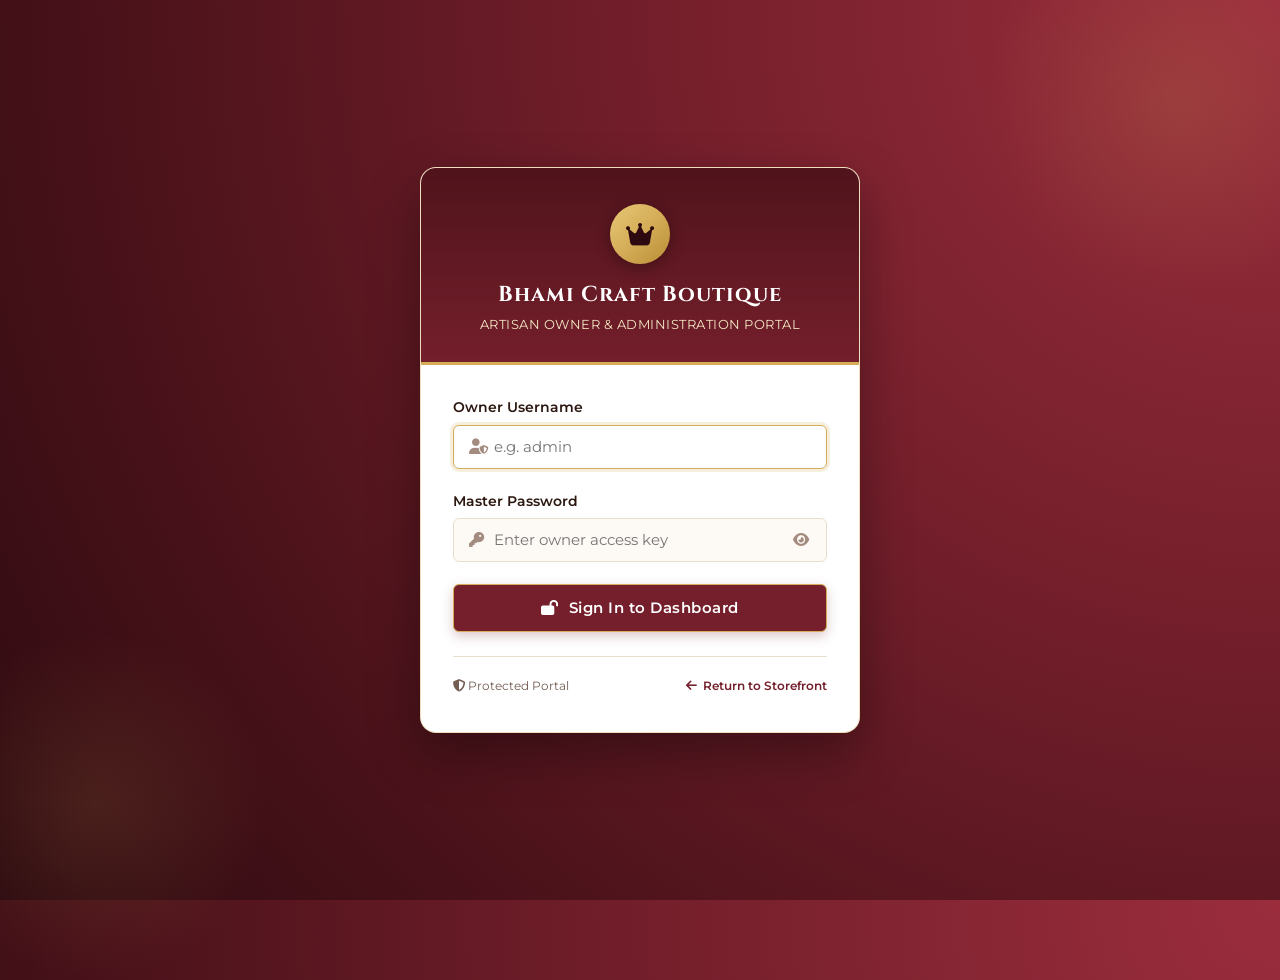
<file: admin/index.html>
<!DOCTYPE html>
<html lang="en">
<head>
  <meta charset="UTF-8">
  <meta name="viewport" content="width=device-width, initial-scale=1.0">
  <title>Artisan Admin Dashboard — Bhami Craft Boutique</title>
  <link rel="icon" type="image/svg+xml" href="../favicon.svg">
  <!-- Google Fonts -->
  <link rel="preconnect" href="https://fonts.googleapis.com">
  <link rel="preconnect" href="https://fonts.gstatic.com" crossorigin>
  <link href="https://fonts.googleapis.com/css2?family=Cinzel:wght@500;600;700;800&family=Montserrat:wght@400;500;600;700&display=swap" rel="stylesheet">
  <!-- Font Awesome Icons -->
  <link rel="stylesheet" href="https://cdnjs.cloudflare.com/ajax/libs/font-awesome/6.5.1/css/all.min.css">
  <!-- Admin Stylesheet -->
  <link rel="stylesheet" href="admin.css">
</head>
<body>

  <div class="admin-app">
    <!-- Sidebar Navigation -->
    <aside class="admin-sidebar">
      <div class="sidebar-brand">
        <div class="sidebar-logo">
          <i class="fa-solid fa-crown"></i>
        </div>
        <div class="sidebar-brand-text">
          <h2>Bhami Craft</h2>
          <span>Owner Admin Portal</span>
        </div>
      </div>

      <ul class="sidebar-menu">
        <li class="sidebar-item">
          <a href="#dashboard" class="sidebar-link active" data-tab="all">
            <div class="sidebar-link-content">
              <i class="fa-solid fa-gauge-high"></i>
              <span>All Orders</span>
            </div>
            <span class="sidebar-badge" id="sideBadgeAll">0</span>
          </a>
        </li>
        <li class="sidebar-item">
          <a href="#custom-crafts" class="sidebar-link" data-tab="custom">
            <div class="sidebar-link-content">
              <i class="fa-solid fa-wand-magic-sparkles"></i>
              <span>Custom Crafts</span>
            </div>
            <span class="sidebar-badge" id="sideBadgeCustom">0</span>
          </a>
        </li>
        <li class="sidebar-item">
          <a href="#outfit-studio" class="sidebar-link" data-tab="outfit">
            <div class="sidebar-link-content">
              <i class="fa-solid fa-scissors"></i>
              <span>Outfit Studio</span>
            </div>
            <span class="sidebar-badge" id="sideBadgeOutfit">0</span>
          </a>
        </li>
        <li class="sidebar-item">
          <a href="#cart-orders" class="sidebar-link" data-tab="checkout">
            <div class="sidebar-link-content">
              <i class="fa-solid fa-bag-shopping"></i>
              <span>Direct Purchases</span>
            </div>
            <span class="sidebar-badge" id="sideBadgeCheckout">0</span>
          </a>
        </li>
        <li class="sidebar-item">
          <a href="#custom-enquiries" class="sidebar-link" data-tab="enquiries">
            <div class="sidebar-link-content">
              <i class="fa-solid fa-envelope-open-text"></i>
              <span>Custom Enquiries</span>
            </div>
            <span class="sidebar-badge" id="sideBadgeEnquiries">0</span>
          </a>
        </li>
      </ul>

      <div class="sidebar-footer">
        <div class="owner-profile">
          <div class="owner-avatar">B</div>
          <div class="owner-info">
            <div class="owner-name" id="sidebarOwnerName">Bhami Boutique Owner</div>
            <div class="owner-role">Master Artisan</div>
          </div>
        </div>
        <div class="sidebar-actions">
          <a href="../" target="_blank" class="btn-sidebar-store" title="Open storefront website in new tab">
            <i class="fa-solid fa-store"></i> Store
          </a>
          <button type="button" class="btn-sidebar-logout" id="sidebarLogoutBtn" title="Log out from admin dashboard">
            <i class="fa-solid fa-arrow-right-from-bracket"></i> Logout
          </button>
        </div>
      </div>
    </aside>

    <!-- Main Content Area -->
    <main class="admin-main">
      <!-- Topbar Header -->
      <header class="admin-topbar">
        <div class="topbar-left">
          <div class="topbar-title">
            <h1 id="topbarHeaderTitle">Bespoke Orders &amp; Inquiries Dashboard</h1>
            <p>Live customer orders, personalization specifications &amp; reference photos</p>
          </div>
        </div>

        <div class="topbar-right">
          <div class="live-time-indicator">
            <span class="pulse-dot"></span>
            <span id="liveClockDisplay">Live Database</span>
          </div>

          <button type="button" class="btn-topbar-action" id="btnRefreshData" title="Refresh all orders from database">
            <i class="fa-solid fa-arrows-rotate"></i> Refresh
          </button>

          <button type="button" class="btn-topbar-action" id="btnExportData" title="Export orders as JSON backup">
            <i class="fa-solid fa-file-arrow-down"></i> Export
          </button>
        </div>
      </header>

      <!-- Dashboard Body -->
      <div class="admin-container">
        <!-- 1. Metrics / Stats Overview Cards -->
        <section class="metrics-grid" aria-label="Order Metrics">
          <!-- Total Orders -->
          <div class="metric-card metric-total">
            <div class="metric-icon-box">
              <i class="fa-solid fa-receipt"></i>
            </div>
            <div class="metric-data">
              <div class="metric-number" id="statTotalOrders">0</div>
              <div class="metric-label">Total Orders</div>
            </div>
          </div>

          <!-- Pending Orders -->
          <div class="metric-card metric-pending">
            <div class="metric-icon-box">
              <i class="fa-solid fa-hourglass-half"></i>
            </div>
            <div class="metric-data">
              <div class="metric-number" id="statPendingOrders">0</div>
              <div class="metric-label">Pending Orders</div>
            </div>
          </div>

          <!-- Accepted Orders -->
          <div class="metric-card metric-accepted">
            <div class="metric-icon-box">
              <i class="fa-solid fa-circle-check"></i>
            </div>
            <div class="metric-data">
              <div class="metric-number" id="statAcceptedOrders">0</div>
              <div class="metric-label">Accepted Orders</div>
            </div>
          </div>

          <!-- Completed Orders -->
          <div class="metric-card metric-completed">
            <div class="metric-icon-box">
              <i class="fa-solid fa-champagne-glasses"></i>
            </div>
            <div class="metric-data">
              <div class="metric-number" id="statCompletedOrders">0</div>
              <div class="metric-label">Completed Orders</div>
            </div>
          </div>

          <!-- New Custom Enquiries -->
          <div class="metric-card metric-custom">
            <div class="metric-icon-box">
              <i class="fa-solid fa-sparkles"></i>
            </div>
            <div class="metric-data">
              <div class="metric-number" id="statCustomEnquiries">0</div>
              <div class="metric-label">Custom Enquiries</div>
            </div>
          </div>
        </section>

        <!-- 2. Orders Panel & Main Management Interface -->
        <section class="orders-panel">
          <!-- Toolbar & Search -->
          <div class="panel-toolbar">
            <div class="toolbar-search">
              <i class="fa-solid fa-magnifying-glass"></i>
              <input type="text" id="orderSearchInput" placeholder="Search customer, phone, order ID, product, notes...">
            </div>

            <div class="toolbar-filters">
              <label for="orderStatusFilter" class="sr-only" style="position:absolute; width:1px; height:1px; overflow:hidden;">Filter by status</label>
              <select id="orderStatusFilter" class="filter-select">
                <option value="all">All Statuses</option>
                <option value="Pending">Pending / New Inquiry</option>
                <option value="Accepted">Accepted / Approved</option>
                <option value="In Progress">In Progress</option>
                <option value="Completed">Completed</option>
                <option value="Rejected">Rejected</option>
              </select>

              <label for="orderSortOrder" class="sr-only" style="position:absolute; width:1px; height:1px; overflow:hidden;">Sort orders</label>
              <select id="orderSortOrder" class="filter-select">
                <option value="newest">Sort: Newest First</option>
                <option value="oldest">Sort: Oldest First</option>
                <option value="event">Sort: Required Event Date</option>
              </select>
            </div>
          </div>

          <!-- Filter Navigation Tabs -->
          <div class="panel-tabs-bar">
            <button type="button" class="panel-tab active" data-filter="all">
              <i class="fa-solid fa-table-list"></i> All Orders
              <span class="tab-badge" id="tabCountAll">0</span>
            </button>
            <button type="button" class="panel-tab" data-filter="custom">
              <i class="fa-solid fa-wand-magic-sparkles"></i> Custom Crafts
              <span class="tab-badge" id="tabCountCustom">0</span>
            </button>
            <button type="button" class="panel-tab" data-filter="outfit">
              <i class="fa-solid fa-scissors"></i> Outfit Studio
              <span class="tab-badge" id="tabCountOutfit">0</span>
            </button>
            <button type="button" class="panel-tab" data-filter="checkout">
              <i class="fa-solid fa-bag-shopping"></i> Direct Cart Purchases
              <span class="tab-badge" id="tabCountCheckout">0</span>
            </button>
            <button type="button" class="panel-tab" data-filter="enquiries">
              <i class="fa-solid fa-envelope"></i> Custom Enquiries &amp; Messages
              <span class="tab-badge" id="tabCountEnquiries">0</span>
            </button>
          </div>

          <!-- Orders Content Container -->
          <div class="orders-container" id="ordersContainer">
            <!-- Dynamically populated by admin.js -->
            <div class="orders-empty-state">
              <i class="fa-solid fa-inbox"></i>
              <h3>Loading Customer Orders...</h3>
              <p>Fetching real-time customer personalization requests from the database.</p>
            </div>
          </div>

          <!-- Custom Enquiries & Messages Container (Shown when enquiries tab active) -->
          <div class="orders-container" id="enquiriesContainer" style="display: none;">
            <!-- Dynamically populated by admin.js -->
          </div>
        </section>
      </div>
    </main>
  </div>

  <!-- Image Lightbox Modal -->
  <div class="admin-lightbox-modal" id="adminLightboxModal" role="dialog" aria-modal="true" aria-label="Reference image enlarged view">
    <div class="lightbox-dialog">
      <div class="lightbox-header">
        <span class="lightbox-title" id="lightboxTitle">Customer Reference Photo</span>
        <button type="button" class="lightbox-close" id="closeLightboxBtn" aria-label="Close Lightbox">&times;</button>
      </div>
      <div class="lightbox-img-stage">
        <img id="lightboxImg" class="lightbox-stage-img" src="" alt="Customer reference photo">
      </div>
      <div class="lightbox-footer">
        <div class="lightbox-file-meta" id="lightboxMeta">Loading photo details...</div>
        <button type="button" class="btn-lightbox-download" id="downloadCurrentPhotoBtn">
          <i class="fa-solid fa-download"></i> Download Photo
        </button>
      </div>
    </div>
  </div>

  <!-- Toast Notification Container -->
  <div class="admin-toast-container" id="adminToastContainer" aria-live="polite"></div>

  <!-- Admin Script -->
  <script src="admin.js"></script>
</body>
</html>
</file>
<file: admin/admin.css>
/* ==========================================================================
   BHAMI CRAFT BOUTIQUE — ARTISAN ADMIN PORTAL STYLESHEET
   Design Palette: Royal Maroon (#741F2B), Deep Mahogany (#4A121A),
   Metallic Gold (#D5AD58, #E7C97C), Warm Ivory/Cream (#FFF9F0, #FAF4EB)
   ========================================================================== */

:root {
  --primary: #741F2B;
  --primary-dark: #4A121A;
  --primary-deep: #2D0A10;
  --primary-light: #9B2D3D;
  --gold: #D5AD58;
  --gold-light: #F4E7C5;
  --gold-hover: #BF9640;
  --gold-gradient: linear-gradient(135deg, #E6C875 0%, #D5AD58 50%, #B88E35 100%);
  --cream: #FFF9F0;
  --cream-soft: #FAF4EB;
  --surface: #FFFFFF;
  --surface-alt: #FDF9F4;
  --border-color: #EBDDCE;
  --border-gold: rgba(213, 173, 88, 0.4);
  --text-dark: #2C1810;
  --text-muted: #735C52;
  --text-light: #A48B7F;
  --success: #2B7A48;
  --success-bg: #E8F5E9;
  --warning: #C07D18;
  --warning-bg: #FFF8E1;
  --info: #1E6B9E;
  --info-bg: #E1F5FE;
  --danger: #A32020;
  --danger-bg: #FFEBEE;
  --shadow-sm: 0 2px 8px rgba(74, 18, 26, 0.06);
  --shadow-md: 0 6px 20px rgba(74, 18, 26, 0.09);
  --shadow-lg: 0 12px 36px rgba(74, 18, 26, 0.14);
  --radius-sm: 6px;
  --radius-md: 10px;
  --radius-lg: 16px;
  --transition: all 0.25s cubic-bezier(0.16, 1, 0.3, 1);
}

* {
  box-sizing: border-box;
  margin: 0;
  padding: 0;
}

body {
  font-family: 'Montserrat', -apple-system, BlinkMacSystemFont, 'Segoe UI', Roboto, sans-serif;
  color: var(--text-dark);
  background-color: var(--surface-alt);
  min-height: 100vh;
  line-height: 1.5;
}

/* ==========================================================================
   LOGIN PAGE SPECIFIC STYLES
   ========================================================================== */

.login-viewport {
  min-height: 100vh;
  display: flex;
  align-items: center;
  justify-content: center;
  padding: 1.5rem;
  background: radial-gradient(circle at top right, #9B2D3D 0%, #741F2B 40%, #4A121A 75%, #2D0A10 100%);
  position: relative;
  overflow: hidden;
}

.login-viewport::before {
  content: '';
  position: absolute;
  top: -100px;
  right: -100px;
  width: 400px;
  height: 400px;
  border-radius: 50%;
  background: radial-gradient(circle, rgba(213, 173, 88, 0.15) 0%, transparent 70%);
  pointer-events: none;
}

.login-viewport::after {
  content: '';
  position: absolute;
  bottom: -80px;
  left: -80px;
  width: 350px;
  height: 350px;
  border-radius: 50%;
  background: radial-gradient(circle, rgba(213, 173, 88, 0.12) 0%, transparent 70%);
  pointer-events: none;
}

.login-card {
  width: 100%;
  max-width: 440px;
  background: var(--surface);
  border-radius: var(--radius-lg);
  box-shadow: 0 20px 50px rgba(0, 0, 0, 0.35);
  border: 1px solid var(--border-gold);
  overflow: hidden;
  position: relative;
  z-index: 10;
  animation: cardFadeIn 0.5s cubic-bezier(0.16, 1, 0.3, 1);
}

@keyframes cardFadeIn {
  from { opacity: 0; transform: translateY(20px) scale(0.97); }
  to { opacity: 1; transform: translateY(0) scale(1); }
}

.login-header {
  background: linear-gradient(180deg, #50131B 0%, #741F2B 100%);
  color: var(--cream);
  padding: 2.25rem 2rem 1.75rem;
  text-align: center;
  position: relative;
  border-bottom: 3px solid var(--gold);
}

.login-header-crest {
  width: 60px;
  height: 60px;
  margin: 0 auto 0.9rem;
  background: var(--gold-gradient);
  border-radius: 50%;
  display: flex;
  align-items: center;
  justify-content: center;
  color: var(--primary-deep);
  font-size: 1.6rem;
  box-shadow: 0 4px 15px rgba(0,0,0,0.3);
}

.login-header h1 {
  font-family: 'Cinzel', serif;
  font-size: 1.35rem;
  font-weight: 700;
  letter-spacing: 1px;
  color: #FFFFFF;
  margin-bottom: 0.25rem;
}

.login-header p {
  font-size: 0.8rem;
  color: var(--gold-light);
  letter-spacing: 0.5px;
  text-transform: uppercase;
}

.login-body {
  padding: 2rem 2rem 2.25rem;
}

.login-form-group {
  margin-bottom: 1.35rem;
}

.login-form-group label {
  display: block;
  font-size: 0.85rem;
  font-weight: 600;
  color: var(--text-dark);
  margin-bottom: 0.45rem;
}

.input-with-icon {
  position: relative;
}

.input-with-icon i.field-icon {
  position: absolute;
  left: 1rem;
  top: 50%;
  transform: translateY(-50%);
  color: var(--text-light);
  font-size: 0.95rem;
}

.input-with-icon input {
  width: 100%;
  padding: 0.75rem 1rem 0.75rem 2.5rem;
  font-size: 0.92rem;
  font-family: inherit;
  border: 1.5px solid var(--border-color);
  border-radius: var(--radius-sm);
  background: var(--surface-alt);
  color: var(--text-dark);
  transition: var(--transition);
}

.input-with-icon input:focus {
  outline: none;
  border-color: var(--gold);
  background: #FFFFFF;
  box-shadow: 0 0 0 3px rgba(213, 173, 88, 0.2);
}

.toggle-password-btn {
  position: absolute;
  right: 0.85rem;
  top: 50%;
  transform: translateY(-50%);
  background: none;
  border: none;
  color: var(--text-light);
  cursor: pointer;
  padding: 0.25rem;
  font-size: 0.9rem;
}

.toggle-password-btn:hover {
  color: var(--primary);
}

.login-error-box {
  display: none;
  background: var(--danger-bg);
  border-left: 4px solid var(--danger);
  color: var(--danger);
  padding: 0.75rem 1rem;
  border-radius: var(--radius-sm);
  font-size: 0.82rem;
  margin-bottom: 1.25rem;
  line-height: 1.4;
}

.btn-login-submit {
  width: 100%;
  padding: 0.85rem 1.25rem;
  background: var(--primary);
  color: #FFFFFF;
  border: 1px solid var(--gold);
  border-radius: var(--radius-sm);
  font-size: 0.95rem;
  font-weight: 600;
  font-family: inherit;
  letter-spacing: 0.5px;
  cursor: pointer;
  display: flex;
  align-items: center;
  justify-content: center;
  gap: 0.6rem;
  transition: var(--transition);
  box-shadow: 0 4px 12px rgba(116, 31, 43, 0.25);
}

.btn-login-submit:hover {
  background: var(--primary-dark);
  border-color: var(--gold-light);
  transform: translateY(-1px);
  box-shadow: 0 6px 16px rgba(116, 31, 43, 0.35);
}

.login-security-notice {
  margin-top: 1.5rem;
  padding-top: 1.25rem;
  border-top: 1px solid var(--border-color);
  display: flex;
  align-items: center;
  justify-content: space-between;
  font-size: 0.78rem;
  color: var(--text-muted);
}

.login-security-notice a {
  color: var(--primary);
  text-decoration: none;
  font-weight: 600;
  display: inline-flex;
  align-items: center;
  gap: 0.35rem;
}

.login-security-notice a:hover {
  text-decoration: underline;
  color: var(--gold-hover);
}

/* ==========================================================================
   ADMIN DASHBOARD MAIN LAYOUT
   ========================================================================== */

.admin-app {
  display: flex;
  min-height: 100vh;
  background-color: #F8F5F1;
}

/* Sidebar Navigation */
.admin-sidebar {
  width: 260px;
  background: linear-gradient(180deg, #4A121A 0%, #350B12 100%);
  color: var(--cream);
  display: flex;
  flex-direction: column;
  flex-shrink: 0;
  border-right: 1px solid rgba(213, 173, 88, 0.25);
  box-shadow: 2px 0 15px rgba(0,0,0,0.12);
  position: sticky;
  top: 0;
  height: 100vh;
  z-index: 100;
}

.sidebar-brand {
  padding: 1.75rem 1.5rem 1.25rem;
  border-bottom: 1px solid rgba(213, 173, 88, 0.2);
  display: flex;
  align-items: center;
  gap: 0.85rem;
}

.sidebar-logo {
  width: 42px;
  height: 42px;
  background: var(--gold-gradient);
  border-radius: 50%;
  display: flex;
  align-items: center;
  justify-content: center;
  color: var(--primary-deep);
  font-size: 1.25rem;
  box-shadow: 0 2px 8px rgba(0,0,0,0.3);
}

.sidebar-brand-text h2 {
  font-family: 'Cinzel', serif;
  font-size: 1.05rem;
  font-weight: 700;
  color: #FFFFFF;
  line-height: 1.2;
}

.sidebar-brand-text span {
  font-size: 0.7rem;
  color: var(--gold-light);
  text-transform: uppercase;
  letter-spacing: 1px;
}

.sidebar-menu {
  list-style: none;
  padding: 1.25rem 0.75rem;
  flex: 1;
  overflow-y: auto;
}

.sidebar-item {
  margin-bottom: 0.35rem;
}

.sidebar-link {
  display: flex;
  align-items: center;
  justify-content: space-between;
  padding: 0.75rem 1rem;
  color: #E2D3CD;
  text-decoration: none;
  font-size: 0.88rem;
  font-weight: 500;
  border-radius: var(--radius-sm);
  transition: var(--transition);
}

.sidebar-link:hover {
  background: rgba(213, 173, 88, 0.12);
  color: #FFFFFF;
}

.sidebar-link.active {
  background: var(--gold-gradient);
  color: var(--primary-deep);
  font-weight: 600;
  box-shadow: 0 3px 10px rgba(0,0,0,0.2);
}

.sidebar-link-content {
  display: flex;
  align-items: center;
  gap: 0.85rem;
}

.sidebar-link i {
  font-size: 1rem;
  width: 20px;
  text-align: center;
}

.sidebar-badge {
  font-size: 0.72rem;
  padding: 0.15rem 0.55rem;
  border-radius: 20px;
  background: rgba(255, 255, 255, 0.15);
  color: inherit;
  font-weight: 600;
}

.sidebar-link.active .sidebar-badge {
  background: var(--primary-deep);
  color: #FFFFFF;
}

.sidebar-footer {
  padding: 1.25rem 1rem;
  border-top: 1px solid rgba(213, 173, 88, 0.2);
  background: rgba(0, 0, 0, 0.15);
}

.owner-profile {
  display: flex;
  align-items: center;
  gap: 0.75rem;
  margin-bottom: 0.85rem;
}

.owner-avatar {
  width: 36px;
  height: 36px;
  border-radius: 50%;
  background: var(--gold);
  color: var(--primary-dark);
  display: flex;
  align-items: center;
  justify-content: center;
  font-size: 0.95rem;
  font-weight: bold;
}

.owner-info {
  line-height: 1.2;
}

.owner-name {
  font-size: 0.85rem;
  font-weight: 600;
  color: #FFFFFF;
}

.owner-role {
  font-size: 0.7rem;
  color: var(--gold-light);
}

.sidebar-actions {
  display: flex;
  gap: 0.5rem;
}

.btn-sidebar-store,
.btn-sidebar-logout {
  flex: 1;
  padding: 0.5rem 0.6rem;
  font-size: 0.78rem;
  border-radius: var(--radius-sm);
  text-align: center;
  text-decoration: none;
  font-weight: 500;
  display: flex;
  align-items: center;
  justify-content: center;
  gap: 0.4rem;
  transition: var(--transition);
  cursor: pointer;
}

.btn-sidebar-store {
  background: rgba(255, 255, 255, 0.08);
  color: #E2D3CD;
  border: 1px solid rgba(255, 255, 255, 0.15);
}

.btn-sidebar-store:hover {
  background: rgba(255, 255, 255, 0.15);
  color: #FFFFFF;
}

.btn-sidebar-logout {
  background: rgba(163, 32, 32, 0.3);
  color: #FFC0C0;
  border: 1px solid rgba(163, 32, 32, 0.5);
}

.btn-sidebar-logout:hover {
  background: var(--danger);
  color: #FFFFFF;
}

/* Main Content Area */
.admin-main {
  flex: 1;
  display: flex;
  flex-direction: column;
  min-width: 0;
  overflow-y: auto;
}

/* Topbar */
.admin-topbar {
  background: var(--surface);
  border-bottom: 1px solid var(--border-color);
  padding: 1rem 2rem;
  display: flex;
  align-items: center;
  justify-content: space-between;
  box-shadow: var(--shadow-sm);
  position: sticky;
  top: 0;
  z-index: 90;
}

.topbar-left {
  display: flex;
  align-items: center;
  gap: 1.25rem;
}

.topbar-title h1 {
  font-family: 'Cinzel', serif;
  font-size: 1.35rem;
  font-weight: 700;
  color: var(--primary);
}

.topbar-title p {
  font-size: 0.78rem;
  color: var(--text-muted);
}

.topbar-right {
  display: flex;
  align-items: center;
  gap: 0.85rem;
}

.live-time-indicator {
  font-size: 0.8rem;
  color: var(--text-muted);
  background: var(--surface-alt);
  border: 1px solid var(--border-color);
  padding: 0.4rem 0.85rem;
  border-radius: 20px;
  display: flex;
  align-items: center;
  gap: 0.5rem;
}

.pulse-dot {
  width: 8px;
  height: 8px;
  border-radius: 50%;
  background: #27AE60;
  box-shadow: 0 0 0 2px rgba(39, 174, 96, 0.3);
  animation: pulseAnim 2s infinite;
}

@keyframes pulseAnim {
  0% { transform: scale(0.95); box-shadow: 0 0 0 0 rgba(39, 174, 96, 0.7); }
  70% { transform: scale(1); box-shadow: 0 0 0 6px rgba(39, 174, 96, 0); }
  100% { transform: scale(0.95); box-shadow: 0 0 0 0 rgba(39, 174, 96, 0); }
}

.btn-topbar-action {
  background: var(--surface);
  border: 1px solid var(--border-color);
  color: var(--text-dark);
  padding: 0.45rem 0.95rem;
  border-radius: var(--radius-sm);
  font-size: 0.82rem;
  font-weight: 600;
  display: inline-flex;
  align-items: center;
  gap: 0.45rem;
  cursor: pointer;
  transition: var(--transition);
}

.btn-topbar-action:hover {
  border-color: var(--gold);
  color: var(--primary);
  background: var(--surface-alt);
}

.btn-topbar-primary {
  background: var(--primary);
  color: #FFFFFF;
  border-color: var(--gold);
}

.btn-topbar-primary:hover {
  background: var(--primary-dark);
  color: #FFFFFF;
}

/* Dashboard Body Container */
.admin-container {
  padding: 2rem;
  flex: 1;
}

/* ==========================================================================
   METRICS / STATS OVERVIEW CARDS
   ========================================================================== */

.metrics-grid {
  display: grid;
  grid-template-columns: repeat(5, 1fr);
  gap: 1.25rem;
  margin-bottom: 2rem;
}

.metric-card {
  background: var(--surface);
  border-radius: var(--radius-md);
  padding: 1.25rem;
  border: 1px solid var(--border-color);
  box-shadow: var(--shadow-sm);
  display: flex;
  align-items: center;
  gap: 1.15rem;
  transition: var(--transition);
  position: relative;
  overflow: hidden;
}

.metric-card:hover {
  transform: translateY(-3px);
  box-shadow: var(--shadow-md);
  border-color: var(--gold);
}

.metric-card::before {
  content: '';
  position: absolute;
  top: 0;
  left: 0;
  bottom: 0;
  width: 4px;
}

.metric-total::before { background: var(--primary); }
.metric-pending::before { background: var(--warning); }
.metric-accepted::before { background: var(--info); }
.metric-completed::before { background: var(--success); }
.metric-custom::before { background: #8E44AD; }

.metric-icon-box {
  width: 48px;
  height: 48px;
  border-radius: var(--radius-md);
  display: flex;
  align-items: center;
  justify-content: center;
  font-size: 1.35rem;
  flex-shrink: 0;
}

.metric-total .metric-icon-box { background: rgba(116, 31, 43, 0.1); color: var(--primary); }
.metric-pending .metric-icon-box { background: rgba(192, 125, 24, 0.12); color: var(--warning); }
.metric-accepted .metric-icon-box { background: rgba(30, 107, 158, 0.12); color: var(--info); }
.metric-completed .metric-icon-box { background: rgba(43, 122, 72, 0.12); color: var(--success); }
.metric-custom .metric-icon-box { background: rgba(142, 68, 173, 0.12); color: #8E44AD; }

.metric-data {
  line-height: 1.2;
}

.metric-number {
  font-family: 'Cinzel', serif;
  font-size: 1.65rem;
  font-weight: 700;
  color: var(--text-dark);
}

.metric-label {
  font-size: 0.78rem;
  font-weight: 600;
  color: var(--text-muted);
  text-transform: uppercase;
  letter-spacing: 0.5px;
  margin-top: 0.2rem;
}

/* ==========================================================================
   TOOLBAR & FILTER CONTROLS
   ========================================================================== */

.orders-panel {
  background: var(--surface);
  border-radius: var(--radius-md);
  border: 1px solid var(--border-color);
  box-shadow: var(--shadow-sm);
  overflow: hidden;
}

.panel-toolbar {
  padding: 1.25rem 1.5rem;
  border-bottom: 1px solid var(--border-color);
  display: flex;
  flex-wrap: wrap;
  align-items: center;
  justify-content: space-between;
  gap: 1rem;
  background: var(--surface-alt);
}

.toolbar-search {
  flex: 1;
  min-width: 260px;
  max-width: 440px;
  position: relative;
}

.toolbar-search i {
  position: absolute;
  left: 1rem;
  top: 50%;
  transform: translateY(-50%);
  color: var(--text-light);
  font-size: 0.9rem;
}

.toolbar-search input {
  width: 100%;
  padding: 0.65rem 1rem 0.65rem 2.4rem;
  font-size: 0.88rem;
  font-family: inherit;
  border: 1px solid var(--border-color);
  border-radius: var(--radius-sm);
  background: var(--surface);
  color: var(--text-dark);
  transition: var(--transition);
}

.toolbar-search input:focus {
  outline: none;
  border-color: var(--gold);
  box-shadow: 0 0 0 3px rgba(213, 173, 88, 0.2);
}

.toolbar-filters {
  display: flex;
  align-items: center;
  gap: 0.75rem;
  flex-wrap: wrap;
}

.filter-select {
  padding: 0.6rem 0.9rem;
  font-size: 0.85rem;
  font-family: inherit;
  border: 1px solid var(--border-color);
  border-radius: var(--radius-sm);
  background: var(--surface);
  color: var(--text-dark);
  font-weight: 500;
  cursor: pointer;
  transition: var(--transition);
}

.filter-select:focus {
  outline: none;
  border-color: var(--gold);
}

.btn-filter-refresh {
  padding: 0.6rem 0.95rem;
  font-size: 0.85rem;
  font-family: inherit;
  font-weight: 600;
  background: var(--surface);
  border: 1px solid var(--border-color);
  border-radius: var(--radius-sm);
  color: var(--text-dark);
  cursor: pointer;
  display: inline-flex;
  align-items: center;
  gap: 0.45rem;
  transition: var(--transition);
}

.btn-filter-refresh:hover {
  background: var(--cream);
  border-color: var(--gold);
  color: var(--primary);
}

/* Tab Filter Bar */
.panel-tabs-bar {
  display: flex;
  background: #FAF7F2;
  border-bottom: 1px solid var(--border-color);
  padding: 0 1.5rem;
  gap: 0.5rem;
  overflow-x: auto;
}

.panel-tab {
  padding: 0.85rem 1.15rem;
  font-size: 0.85rem;
  font-weight: 600;
  color: var(--text-muted);
  background: none;
  border: none;
  border-bottom: 3px solid transparent;
  cursor: pointer;
  display: inline-flex;
  align-items: center;
  gap: 0.5rem;
  transition: var(--transition);
  white-space: nowrap;
}

.panel-tab:hover {
  color: var(--primary);
}

.panel-tab.active {
  color: var(--primary);
  border-bottom-color: var(--primary);
  background: var(--surface);
}

.tab-badge {
  font-size: 0.72rem;
  padding: 0.15rem 0.45rem;
  border-radius: 10px;
  background: #EADFD7;
  color: var(--text-dark);
}

.panel-tab.active .tab-badge {
  background: var(--primary);
  color: #FFFFFF;
}

/* ==========================================================================
   ORDERS LIST & CARDS
   ========================================================================== */

.orders-container {
  padding: 1.5rem;
}

.orders-empty-state {
  text-align: center;
  padding: 4rem 2rem;
  color: var(--text-muted);
}

.orders-empty-state i {
  font-size: 3.5rem;
  color: #D2C4B9;
  margin-bottom: 1rem;
}

.orders-empty-state h3 {
  font-family: 'Cinzel', serif;
  font-size: 1.25rem;
  color: var(--text-dark);
  margin-bottom: 0.4rem;
}

.orders-empty-state p {
  font-size: 0.88rem;
  max-width: 440px;
  margin: 0 auto;
}

/* Order Card Component */
.order-card {
  background: var(--surface);
  border: 1px solid var(--border-color);
  border-radius: var(--radius-md);
  margin-bottom: 1.35rem;
  box-shadow: 0 2px 10px rgba(0,0,0,0.03);
  transition: var(--transition);
  overflow: hidden;
}

.order-card:hover {
  border-color: var(--gold);
  box-shadow: var(--shadow-md);
}

.order-card-header {
  padding: 1rem 1.35rem;
  background: var(--surface-alt);
  border-bottom: 1px solid var(--border-color);
  display: flex;
  flex-wrap: wrap;
  align-items: center;
  justify-content: space-between;
  gap: 0.85rem;
}

.order-id-group {
  display: flex;
  align-items: center;
  gap: 0.75rem;
  flex-wrap: wrap;
}

.order-ref {
  font-family: 'Cinzel', serif;
  font-size: 1.05rem;
  font-weight: 700;
  color: var(--primary);
}

.order-type-badge {
  font-size: 0.74rem;
  font-weight: 600;
  padding: 0.25rem 0.65rem;
  border-radius: 4px;
  text-transform: uppercase;
  letter-spacing: 0.5px;
}

.badge-custom {
  background: #F4E8D7;
  color: #8C5B1C;
  border: 1px solid #DFBE96;
}

.badge-outfit {
  background: #F2E3E6;
  color: #741F2B;
  border: 1px solid #D6A4AD;
}

.badge-checkout {
  background: #E5F3EB;
  color: #1E663B;
  border: 1px solid #A9D9BC;
}

.order-date-text {
  font-size: 0.8rem;
  color: var(--text-muted);
  display: inline-flex;
  align-items: center;
  gap: 0.4rem;
}

/* Status Pill */
.status-pill {
  font-size: 0.8rem;
  font-weight: 600;
  padding: 0.35rem 0.85rem;
  border-radius: 20px;
  display: inline-flex;
  align-items: center;
  gap: 0.4rem;
}

.status-pending { background: var(--warning-bg); color: var(--warning); border: 1px solid #F1C40F; }
.status-accepted { background: var(--info-bg); color: var(--info); border: 1px solid #5DADE2; }
.status-in-progress { background: #E8F8F5; color: #117864; border: 1px solid #76D7C4; }
.status-completed { background: var(--success-bg); color: var(--success); border: 1px solid #58D68D; }
.status-rejected { background: var(--danger-bg); color: var(--danger); border: 1px solid #E74C3C; }

/* Order Card Content */
.order-card-body {
  padding: 1.35rem;
}

/* Customer Highlight Bar */
.customer-summary-bar {
  background: #FAF6F1;
  border-radius: var(--radius-sm);
  padding: 0.85rem 1.15rem;
  display: flex;
  flex-wrap: wrap;
  align-items: center;
  justify-content: space-between;
  gap: 1rem;
  margin-bottom: 1.25rem;
  border: 1px solid rgba(213, 173, 88, 0.25);
}

.cust-item {
  display: flex;
  align-items: center;
  gap: 0.6rem;
  font-size: 0.88rem;
}

.cust-item i {
  color: var(--primary);
  font-size: 0.95rem;
}

.btn-wa-chat {
  background: #25D366;
  color: #FFFFFF;
  text-decoration: none;
  font-size: 0.8rem;
  font-weight: 600;
  padding: 0.35rem 0.85rem;
  border-radius: 20px;
  display: inline-flex;
  align-items: center;
  gap: 0.45rem;
  transition: var(--transition);
  box-shadow: 0 2px 6px rgba(37, 211, 102, 0.25);
}

.btn-wa-chat:hover {
  background: #1EBE5D;
  transform: translateY(-1px);
}

/* Details Grid */
.order-specs-grid {
  display: grid;
  grid-template-columns: repeat(4, 1fr);
  gap: 0.9rem;
  margin-bottom: 1.25rem;
}

.spec-cell {
  background: var(--surface-alt);
  padding: 0.75rem 0.9rem;
  border-radius: var(--radius-sm);
  border: 1px solid var(--border-color);
  font-size: 0.84rem;
}

.spec-cell-label {
  display: block;
  font-size: 0.72rem;
  font-weight: 600;
  color: var(--text-muted);
  text-transform: uppercase;
  letter-spacing: 0.5px;
  margin-bottom: 0.25rem;
}

.spec-cell-val {
  font-weight: 600;
  color: var(--text-dark);
}

.spec-cell-val.price {
  color: var(--primary);
  font-size: 0.95rem;
}

/* Instructions Box */
.order-instructions-box {
  background: #FFFDF9;
  border-left: 3px solid var(--gold);
  padding: 0.75rem 1rem;
  border-radius: 0 var(--radius-sm) var(--radius-sm) 0;
  margin-bottom: 1.25rem;
  font-size: 0.84rem;
  color: var(--text-dark);
}

.order-instructions-box strong {
  color: var(--primary);
  display: flex;
  align-items: center;
  gap: 0.45rem;
  margin-bottom: 0.2rem;
}

/* Reference Photos Section */
.order-photos-container {
  margin-bottom: 1.25rem;
  padding-top: 0.85rem;
  border-top: 1px dashed var(--border-color);
}

.order-photos-title {
  font-size: 0.82rem;
  font-weight: 700;
  color: var(--text-dark);
  display: flex;
  align-items: center;
  justify-content: space-between;
  margin-bottom: 0.75rem;
}

.photos-gallery {
  display: flex;
  flex-wrap: wrap;
  gap: 0.85rem;
}

.photo-thumb-wrapper {
  width: 100px;
  height: 100px;
  border-radius: var(--radius-sm);
  border: 1.5px solid var(--border-color);
  position: relative;
  overflow: hidden;
  cursor: pointer;
  background: #F1ECE6;
  transition: var(--transition);
}

.photo-thumb-wrapper:hover {
  border-color: var(--gold);
  transform: scale(1.03);
}

.photo-thumb-img {
  width: 100%;
  height: 100%;
  object-fit: cover;
}

.photo-thumb-hover {
  position: absolute;
  inset: 0;
  background: rgba(74, 18, 26, 0.75);
  color: #FFFFFF;
  display: flex;
  flex-direction: column;
  align-items: center;
  justify-content: center;
  gap: 0.25rem;
  font-size: 0.75rem;
  opacity: 0;
  transition: var(--transition);
}

.photo-thumb-wrapper:hover .photo-thumb-hover {
  opacity: 1;
}

.photo-download-btn {
  position: absolute;
  bottom: 4px;
  right: 4px;
  background: var(--gold);
  color: var(--primary-dark);
  border: none;
  border-radius: 4px;
  padding: 3px 6px;
  font-size: 0.7rem;
  cursor: pointer;
  z-index: 5;
  transition: var(--transition);
}

.photo-download-btn:hover {
  background: #FFFFFF;
}

/* Admin Notes Section */
.order-notes-section {
  background: #FAF8F5;
  padding: 0.85rem 1rem;
  border-radius: var(--radius-sm);
  border: 1px solid var(--border-color);
  margin-bottom: 1.25rem;
}

.order-notes-title {
  font-size: 0.8rem;
  font-weight: 700;
  color: var(--text-dark);
  display: flex;
  align-items: center;
  justify-content: space-between;
  margin-bottom: 0.45rem;
}

.notes-input-group {
  display: flex;
  gap: 0.5rem;
}

.notes-textarea {
  flex: 1;
  padding: 0.5rem 0.75rem;
  font-size: 0.84rem;
  font-family: inherit;
  border: 1px solid var(--border-color);
  border-radius: var(--radius-sm);
  background: #FFFFFF;
  color: var(--text-dark);
  resize: vertical;
  min-height: 48px;
}

.notes-textarea:focus {
  outline: none;
  border-color: var(--gold);
}

.btn-save-note {
  padding: 0.5rem 0.95rem;
  background: var(--surface);
  border: 1px solid var(--gold);
  color: var(--primary);
  border-radius: var(--radius-sm);
  font-size: 0.8rem;
  font-weight: 600;
  cursor: pointer;
  display: inline-flex;
  align-items: center;
  gap: 0.4rem;
  transition: var(--transition);
  align-self: flex-start;
}

.btn-save-note:hover {
  background: var(--primary);
  color: #FFFFFF;
}

/* Order Management Actions Bar */
.order-actions-bar {
  display: flex;
  flex-wrap: wrap;
  align-items: center;
  justify-content: space-between;
  gap: 0.75rem;
  padding-top: 1rem;
  border-top: 1px solid var(--border-color);
}

.status-action-btns {
  display: flex;
  flex-wrap: wrap;
  align-items: center;
  gap: 0.5rem;
}

.btn-status-act {
  padding: 0.45rem 0.85rem;
  border-radius: var(--radius-sm);
  font-size: 0.8rem;
  font-weight: 600;
  cursor: pointer;
  display: inline-flex;
  align-items: center;
  gap: 0.4rem;
  border: 1px solid transparent;
  transition: var(--transition);
}

.btn-act-accept {
  background: var(--info-bg);
  color: var(--info);
  border-color: #5DADE2;
}

.btn-act-accept:hover {
  background: var(--info);
  color: #FFFFFF;
}

.btn-act-progress {
  background: #E8F8F5;
  color: #117864;
  border-color: #76D7C4;
}

.btn-act-progress:hover {
  background: #117864;
  color: #FFFFFF;
}

.btn-act-complete {
  background: var(--success-bg);
  color: var(--success);
  border-color: #58D68D;
}

.btn-act-complete:hover {
  background: var(--success);
  color: #FFFFFF;
}

.btn-act-reject {
  background: var(--danger-bg);
  color: var(--danger);
  border-color: #E74C3C;
}

.btn-act-reject:hover {
  background: var(--danger);
  color: #FFFFFF;
}

.btn-order-delete {
  background: none;
  border: 1px solid #E2D3CD;
  color: var(--text-light);
  padding: 0.45rem 0.75rem;
  border-radius: var(--radius-sm);
  font-size: 0.8rem;
  cursor: pointer;
  transition: var(--transition);
  display: inline-flex;
  align-items: center;
  gap: 0.35rem;
}

.btn-order-delete:hover {
  border-color: var(--danger);
  color: var(--danger);
  background: var(--danger-bg);
}

/* ==========================================================================
   IMAGE LIGHTBOX / VIEWER MODAL
   ========================================================================== */

.admin-lightbox-modal {
  display: none;
  position: fixed;
  inset: 0;
  z-index: 1000;
  background: rgba(20, 5, 8, 0.92);
  align-items: center;
  justify-content: center;
  padding: 1.5rem;
  backdrop-filter: blur(8px);
}

.admin-lightbox-modal.open {
  display: flex;
}

.lightbox-dialog {
  max-width: 900px;
  width: 100%;
  background: var(--surface);
  border-radius: var(--radius-md);
  overflow: hidden;
  box-shadow: 0 25px 60px rgba(0,0,0,0.5);
  border: 1px solid var(--gold);
}

.lightbox-header {
  padding: 0.9rem 1.25rem;
  background: var(--primary);
  color: #FFFFFF;
  display: flex;
  align-items: center;
  justify-content: space-between;
}

.lightbox-title {
  font-size: 0.92rem;
  font-weight: 600;
  color: var(--cream);
}

.lightbox-close {
  background: none;
  border: none;
  color: #FFFFFF;
  font-size: 1.4rem;
  cursor: pointer;
  line-height: 1;
}

.lightbox-img-stage {
  padding: 1rem;
  background: #110406;
  text-align: center;
  max-height: 70vh;
  display: flex;
  align-items: center;
  justify-content: center;
}

.lightbox-stage-img {
  max-width: 100%;
  max-height: 65vh;
  object-fit: contain;
  border-radius: var(--radius-sm);
  box-shadow: 0 4px 20px rgba(0,0,0,0.5);
}

.lightbox-footer {
  padding: 0.85rem 1.25rem;
  background: var(--surface-alt);
  border-top: 1px solid var(--border-color);
  display: flex;
  align-items: center;
  justify-content: space-between;
}

.lightbox-file-meta {
  font-size: 0.8rem;
  color: var(--text-muted);
}

.btn-lightbox-download {
  padding: 0.5rem 1.15rem;
  background: var(--primary);
  color: #FFFFFF;
  border: 1px solid var(--gold);
  border-radius: var(--radius-sm);
  font-size: 0.85rem;
  font-weight: 600;
  cursor: pointer;
  display: inline-flex;
  align-items: center;
  gap: 0.45rem;
  transition: var(--transition);
}

.btn-lightbox-download:hover {
  background: var(--primary-dark);
}

/* ==========================================================================
   CUSTOM ENQUIRIES & CONTACT MESSAGES TAB
   ========================================================================== */

.enquiries-table {
  width: 100%;
  border-collapse: collapse;
}

.enquiries-table th {
  background: var(--surface-alt);
  padding: 0.85rem 1rem;
  font-size: 0.78rem;
  font-weight: 700;
  text-transform: uppercase;
  color: var(--text-muted);
  border-bottom: 2px solid var(--border-color);
  text-align: left;
}

.enquiries-table td {
  padding: 1rem;
  font-size: 0.85rem;
  border-bottom: 1px solid var(--border-color);
  vertical-align: top;
}

.enquiries-table tr:hover td {
  background: #FDFCFA;
}

/* Toast Notifications */
.admin-toast-container {
  position: fixed;
  bottom: 1.5rem;
  right: 1.5rem;
  z-index: 1100;
  display: flex;
  flex-direction: column;
  gap: 0.5rem;
}

.admin-toast {
  padding: 0.8rem 1.2rem;
  border-radius: var(--radius-sm);
  font-size: 0.88rem;
  font-weight: 500;
  color: #FFFFFF;
  box-shadow: 0 4px 15px rgba(0,0,0,0.25);
  animation: toastIn 0.3s cubic-bezier(0.16, 1, 0.3, 1);
  display: flex;
  align-items: center;
  gap: 0.65rem;
}

@keyframes toastIn {
  from { opacity: 0; transform: translateY(15px); }
  to { opacity: 1; transform: translateY(0); }
}

.admin-toast.success { background: #27AE60; }
.admin-toast.error { background: #C0392B; }
.admin-toast.info { background: #2980B9; }

/* Responsive Adjustments */
@media (max-width: 1200px) {
  .metrics-grid {
    grid-template-columns: repeat(3, 1fr);
  }
  .order-specs-grid {
    grid-template-columns: repeat(2, 1fr);
  }
}

@media (max-width: 900px) {
  .admin-app {
    flex-direction: column;
  }
  .admin-sidebar {
    width: 100%;
    height: auto;
    position: relative;
  }
  .metrics-grid {
    grid-template-columns: repeat(2, 1fr);
  }
}

@media (max-width: 600px) {
  .metrics-grid {
    grid-template-columns: 1fr;
  }
  .order-specs-grid {
    grid-template-columns: 1fr;
  }
  .admin-container {
    padding: 1rem;
  }
  .admin-topbar {
    padding: 1rem;
  }
}
</file>
